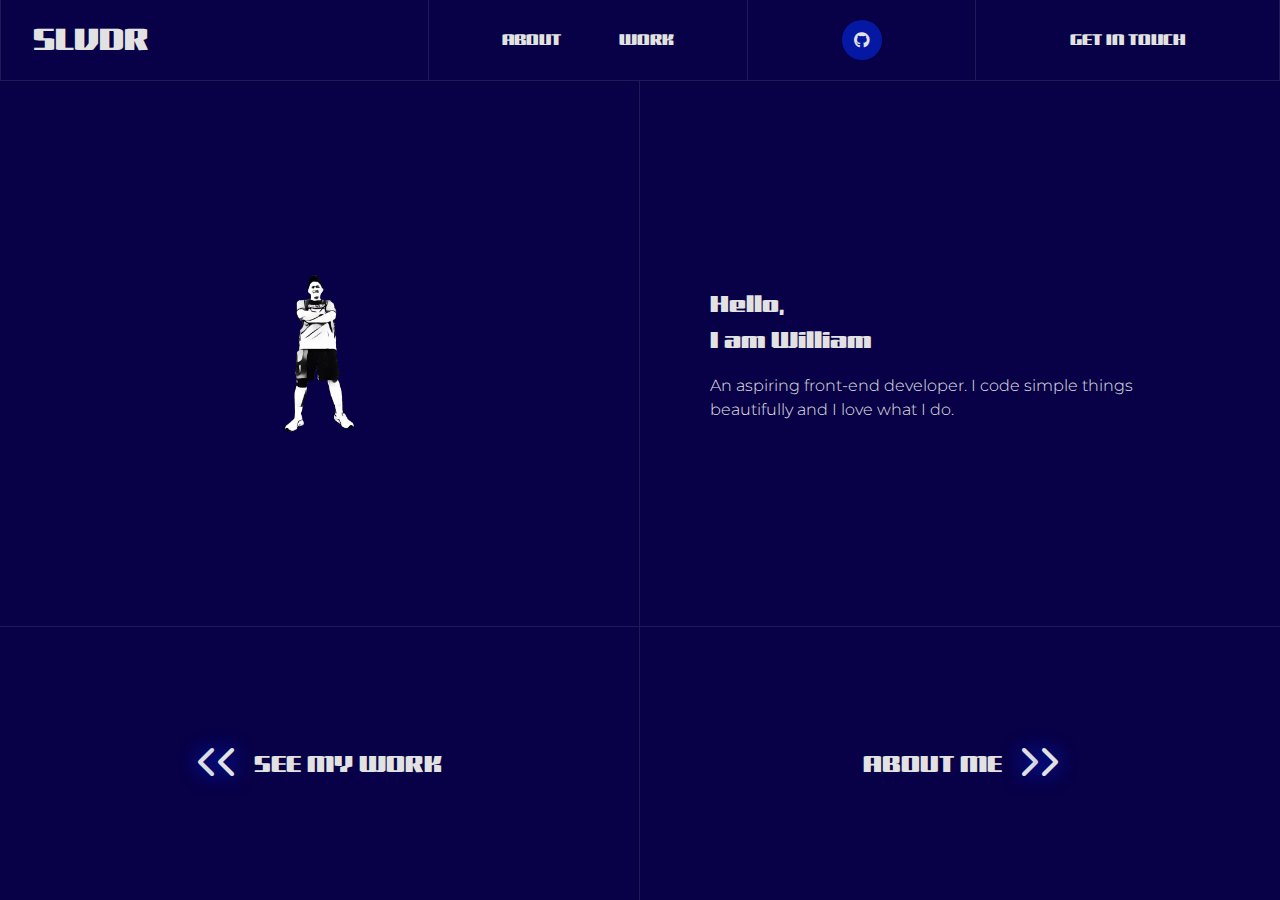
<file: index.html>
<!DOCTYPE html>
<html lang="en">
  <head>
    <meta charset="UTF-8" />
    <meta http-equiv="X-UA-Compatible" content="IE=edge" />
    <meta name="viewport" content="width=device-width, initial-scale=1.0" />
    <link
      rel="stylesheet"
      href="https://cdnjs.cloudflare.com/ajax/libs/font-awesome/6.3.0/css/all.min.css"
    />
    <link rel="preconnect" href="https://fonts.googleapis.com" />
    <link rel="preconnect" href="https://fonts.gstatic.com" crossorigin />
    <link
      href="https://fonts.googleapis.com/css2?family=Gajraj+One&family=Montserrat:wght@300&family=Tilt+Prism&display=swap"
      rel="stylesheet"
    />
    <link rel="stylesheet" href="styles.css" />
    <title>Portfolio New Version</title>
  </head>
  <body>
    <div class="wrapper">
      <nav>
        <div id="nav-logo-section" class="nav-section">
          <a href="index.html" class="logo">SLVDR</a>
        </div>
        <div id="nav-link-section" class="nav-section">
          <a href="about.html">ABOUT</a>
          <a href="work.html">WORK</a>
        </div>
        <div id="nav-social-section" class="nav-section">
          <a href="https://github.com/SLVDRjr" target="_blank"
            ><i class="fa-brands fa-github"></i
          ></a>
        </div>
        <div id="nav-contact-section" class="nav-section">
          <a href="contact.php">GET IN TOUCH</a>
        </div>
        <button class="nav-bars" aria-expanded="false">
          <span class="bar"></span>
          <span class="bar"></span>
        </button>
        <!-- Mobile Nav -->
        <div class="mobile-nav" data-visible="false">
          <div id="mobile-nav-link-section" class="mobile-nav-section">
            <a href="about.html">ABOUT</a>
            <a href="work.html">WORK</a>
            <a href="contact.php">CONTACT</a>
          </div>
          <div id="mobile-nav-social-section" class="mobile-nav-section">
            <a href="https://github.com/SLVDRjr" target="_blank"
              ><i class="fa-brands fa-github"></i
            ></a>
          </div>
        </div>
      </nav>
      <main class="home">
        <article>
          <div class="hero-image-section article-section">
            <img src="profile-pictures/profile-1.png" alt="" />
          </div>
          <div class="hero-info-section article-section">
            <div class="hero-info">
              <span>
                Hello, <br />
                I am William
              </span>
              <p>
                An aspiring front-end developer. I code simple things
                beautifully and I love what I do.
              </p>
            </div>
          </div>
          <div class="hero-nav-section article-section">
            <a href="work.html" class="article-nav-button">
              <span class="arrow second"
                ><i class="fa-solid fa-chevron-left"></i
              ></span>
              <span class="arrow first"
                ><i class="fa-solid fa-chevron-left"></i
              ></span>
              <span class="hero-nav-text">SEE MY WORK</span>
            </a>
            <a href="about.html" class="article-nav-button">
              <span class="hero-nav-text">ABOUT ME</span>
              <span class="arrow first"
                ><i class="fa-solid fa-chevron-right"></i
              ></span>
              <span class="arrow second"
                ><i class="fa-solid fa-chevron-right"></i
              ></span>
            </a>
          </div>
        </article>
      </main>
    </div>
    <script src="main.js"></script>
  </body>
</html>
</file>
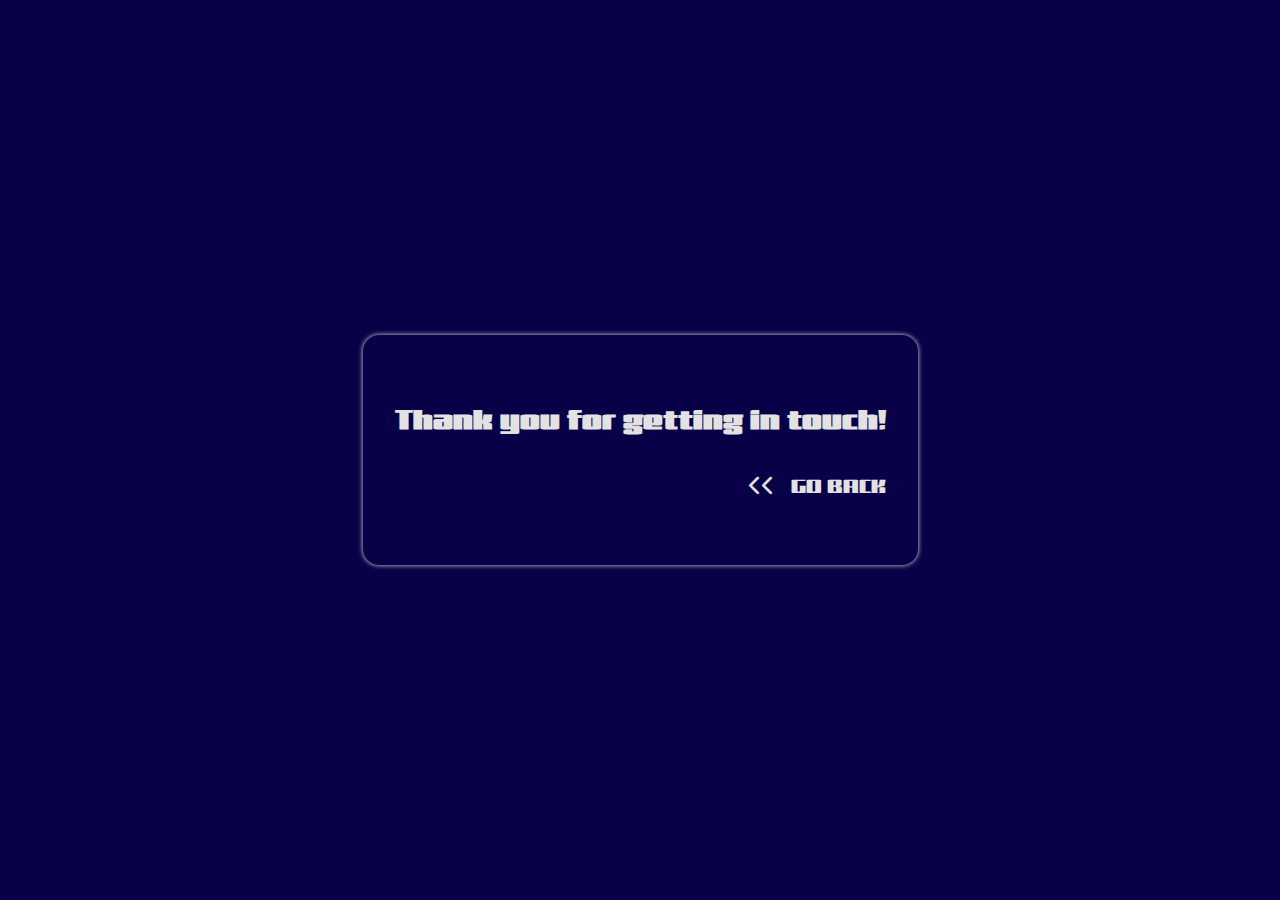
<file: message.html>
<!DOCTYPE html>
<html lang="en">
  <head>
    <meta charset="UTF-8" />
    <meta http-equiv="X-UA-Compatible" content="IE=edge" />
    <meta name="viewport" content="width=device-width, initial-scale=1.0" />
    <link
      rel="stylesheet"
      href="https://cdnjs.cloudflare.com/ajax/libs/font-awesome/6.3.0/css/all.min.css"
    />
    <link rel="preconnect" href="https://fonts.googleapis.com" />
    <link rel="preconnect" href="https://fonts.gstatic.com" crossorigin />
    <link
      href="https://fonts.googleapis.com/css2?family=Gajraj+One&family=Montserrat:wght@300&family=Tilt+Prism&display=swap"
      rel="stylesheet"
    />
    <link rel="stylesheet" href="message.css" />
    <title>Portfolio New Version</title>
  </head>

  <body>
    <div class="message-container">
      <main class="message">
        <h2>Thank you for getting in touch!</h2>
        <a href="contact.php"
          ><span class="arrow second"
            ><i class="fa-solid fa-chevron-left"></i
          ></span>
          <span class="arrow first"
            ><i class="fa-solid fa-chevron-left"></i></span
          >GO BACK</a
        >
      </main>
    </div>
    <script src="main.js"></script>
  </body>
</html>
</file>
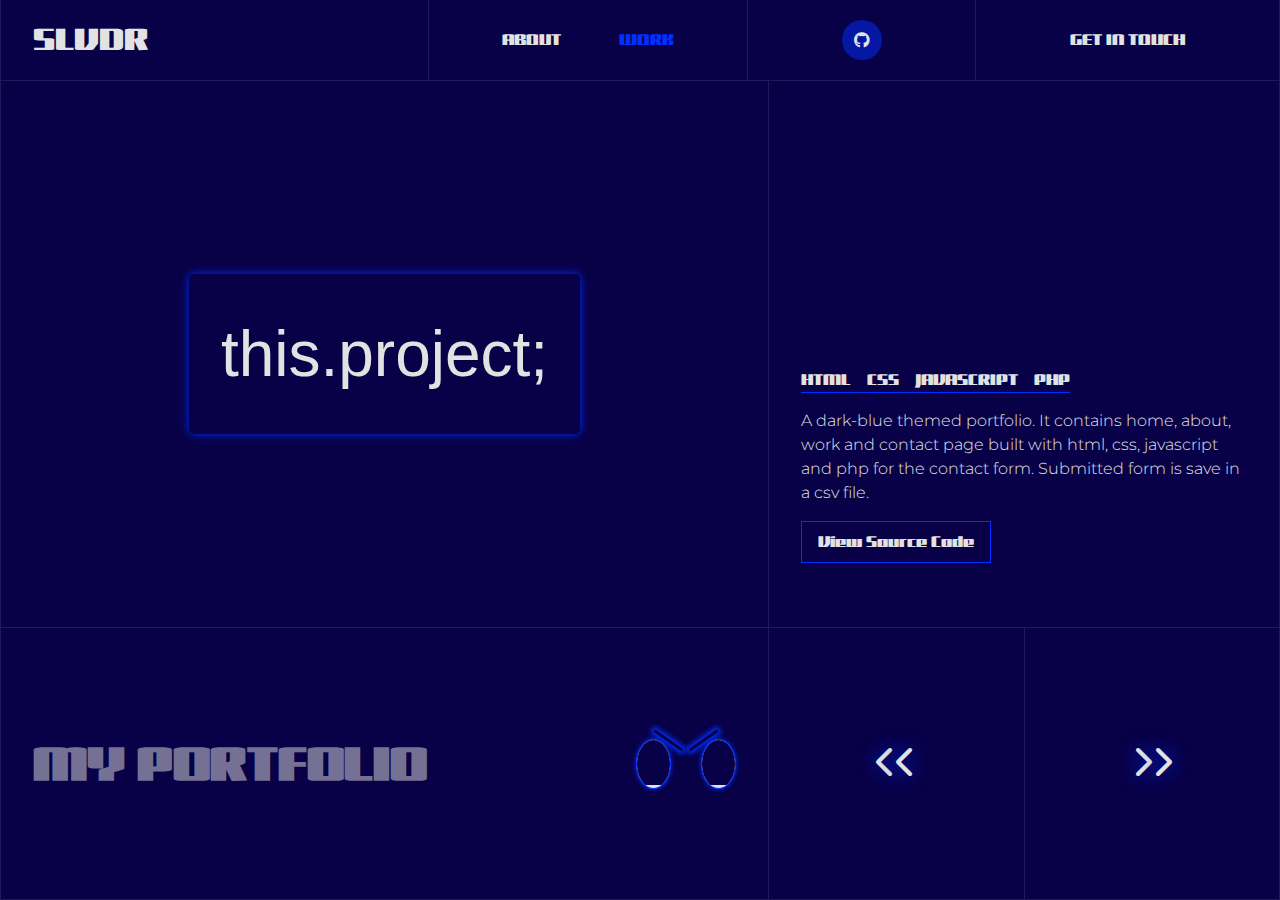
<file: work.html>
<!DOCTYPE html>
<html lang="en">
  <head>
    <meta charset="UTF-8" />
    <meta http-equiv="X-UA-Compatible" content="IE=edge" />
    <meta name="viewport" content="width=device-width, initial-scale=1.0" />
    <link
      rel="stylesheet"
      href="https://cdnjs.cloudflare.com/ajax/libs/font-awesome/6.3.0/css/all.min.css"
    />
    <link rel="preconnect" href="https://fonts.googleapis.com" />
    <link rel="preconnect" href="https://fonts.gstatic.com" crossorigin />
    <link
      href="https://fonts.googleapis.com/css2?family=Gajraj+One&family=Montserrat:wght@300&family=Tilt+Prism&display=swap"
      rel="stylesheet"
    />
    <link rel="stylesheet" href="styles.css" />
    <title>Portfolio New Version</title>
  </head>
  <body>
    <div class="wrapper">
      <nav>
        <div id="nav-logo-section" class="nav-section">
          <a href="index.html" class="logo">SLVDR</a>
        </div>
        <div id="nav-link-section" class="nav-section">
          <a href="about.html">ABOUT</a>
          <a href="work.html" class="active">WORK</a>
        </div>
        <div id="nav-social-section" class="nav-section">
          <a href="https://github.com/SLVDRjr" target="_blank"
            ><i class="fa-brands fa-github"></i
          ></a>
        </div>
        <div id="nav-contact-section" class="nav-section">
          <a href="contact.php">GET IN TOUCH</a>
        </div>
        <button class="nav-bars" aria-expanded="false">
          <span class="bar"></span>
          <span class="bar"></span>
        </button>
        <!-- Mobile Nav -->
        <div class="mobile-nav" data-visible="false">
          <div id="mobile-nav-link-section" class="mobile-nav-section">
            <a href="about.html">ABOUT</a>
            <a href="work.html" class="active">WORK</a>
            <a href="contact.php">CONTACT</a>
          </div>
          <div id="mobile-nav-social-section" class="mobile-nav-section">
            <a href="https://github.com/SLVDRjr" target="_blank"
              ><i class="fa-brands fa-github"></i
            ></a>
          </div>
        </div>
      </nav>
      <main class="work">
        <article class="slide" data-index="0" data-status="active">
          <div
            id="first-work-image-section"
            class="work-image-section article-section"
          >
            <h2>this.project;</h2>
          </div>
          <div class="work-description-section article-section">
            <div class="tags">
              <span>HTML</span>
              <span>CSS</span>
              <span>JAVASCRIPT</span>
              <span>PHP</span>
            </div>
            <p>
              A dark-blue themed portfolio. It contains home, about, work and
              contact page built with html, css, javascript and php for the
              contact form. Submitted form is save in a csv file.
            </p>
            <div class="work-title-links my-portfolio-link">
              <a
                href="https://github.com/SLVDRjr/my-portfolio-v2"
                target="_blank"
                >View Source Code</a
              >
            </div>
          </div>
          <div class="work-title-section article-section">
            <h2 class="work-title">MY PORTFOLIO</h2>
            <div class="eyes">
              <div class="brow"></div>
              <div class="brow"></div>
              <div class="eye">
                <div class="eye-shadow"></div>
                <div class="eye-ball"></div>
              </div>
              <div class="eye">
                <div class="eye-shadow"></div>
                <div class="eye-ball"></div>
              </div>
            </div>
          </div>
          <div class="work-nav-section article-section">
            <button
              id="arrow-left"
              class="work-nav-button"
              type="button"
              onclick="handleLeftClick()"
            >
              <span class="arrow second"
                ><i class="fa-solid fa-chevron-left"></i
              ></span>
              <span class="arrow first"
                ><i class="fa-solid fa-chevron-left"></i
              ></span>
            </button>
            <button
              id="arrow-right"
              class="work-nav-button"
              type="button"
              onclick="handleRightClick()"
            >
              <span class="arrow first"
                ><i class="fa-solid fa-chevron-right"></i
              ></span>
              <span class="arrow second"
                ><i class="fa-solid fa-chevron-right"></i
              ></span>
            </button>
          </div>
        </article>
        <article class="slide" data-index="1" data-status="inactive">
          <div class="work-image-section article-section">
            <img
              src="background-img/todo-list.jpg"
              alt="light and dark blue themed todo list"
            />
          </div>
          <div class="work-description-section article-section">
            <div class="tags">
              <span>HTML</span>
              <span>CSS</span>
              <span>JAVASCRIPT</span>
            </div>
            <p>
              A simple todo list app with the ability to display, create, edit
              and delete your tasks. I used local storage built into a web
              browser to save to-do items.
            </p>
            <div class="work-title-links">
              <a href="https://wiljan.li2.cc/todo-list/" target="_blank"
                >View Website</a
              >
              <a href="https://github.com/SLVDRjr/todo-list" target="_blank"
                >View Source Code</a
              >
            </div>
          </div>
          <div class="work-title-section article-section">
            <h2 class="work-title">TODO LIST APP</h2>
            <div class="eyes">
              <div class="brow"></div>
              <div class="brow"></div>
              <div class="eye">
                <div class="eye-shadow"></div>
                <div class="eye-ball"></div>
              </div>
              <div class="eye">
                <div class="eye-shadow"></div>
                <div class="eye-ball"></div>
              </div>
            </div>
          </div>
          <div class="work-nav-section article-section">
            <button
              id="arrow-left"
              class="work-nav-button"
              type="button"
              onclick="handleLeftClick()"
            >
              <span class="arrow second"
                ><i class="fa-solid fa-chevron-left"></i
              ></span>
              <span class="arrow first"
                ><i class="fa-solid fa-chevron-left"></i
              ></span>
            </button>
            <button
              id="arrow-right"
              class="work-nav-button"
              type="button"
              onclick="handleRightClick()"
            >
              <span class="arrow first"
                ><i class="fa-solid fa-chevron-right"></i
              ></span>
              <span class="arrow second"
                ><i class="fa-solid fa-chevron-right"></i
              ></span>
            </button>
          </div>
        </article>
        <article class="slide" data-index="2" data-status="inactive">
          <div class="work-image-section article-section">
            <img
              src="background-img/sushi-template-website.png"
              alt="homepage for a sushi website"
            />
          </div>
          <div class="work-description-section article-section">
            <div class="tags">
              <span>HTML</span>
              <span>CSS</span>
              <span>JAVASCRIPT</span>
            </div>
            <p>A fully responsive homepage template for a sushi website.</p>
            <div class="work-title-links">
              <a
                href="https://wiljan.li2.cc/sushi-homepage-template/"
                target="_blank"
                >View Website</a
              >
              <a
                href="https://github.com/SLVDRjr/sushi-homepage-template"
                target="_blank"
                >View Source Code</a
              >
            </div>
          </div>
          <div class="work-title-section article-section">
            <h2 class="work-title">HOMEPAGE TEMPLATE</h2>
            <div class="eyes">
              <div class="brow"></div>
              <div class="brow"></div>
              <div class="eye">
                <div class="eye-shadow"></div>
                <div class="eye-ball"></div>
              </div>
              <div class="eye">
                <div class="eye-shadow"></div>
                <div class="eye-ball"></div>
              </div>
            </div>
          </div>
          <div class="work-nav-section article-section">
            <button
              id="arrow-left"
              class="work-nav-button"
              type="button"
              onclick="handleLeftClick()"
            >
              <span class="arrow second"
                ><i class="fa-solid fa-chevron-left"></i
              ></span>
              <span class="arrow first"
                ><i class="fa-solid fa-chevron-left"></i
              ></span>
            </button>
            <button
              id="arrow-right"
              class="work-nav-button"
              type="button"
              onclick="handleRightClick()"
            >
              <span class="arrow first"
                ><i class="fa-solid fa-chevron-right"></i
              ></span>
              <span class="arrow second"
                ><i class="fa-solid fa-chevron-right"></i
              ></span>
            </button>
          </div>
        </article>
        <article class="slide" data-index="3" data-status="inactive">
          <div class="work-image-section article-section">
            <img
              src="background-img/image-slider.png"
              alt="an image of a slider"
            />
          </div>
          <div class="work-description-section article-section">
            <div class="tags">
              <span>HTML</span>
              <span>CSS</span>
              <span>JAVASCRIPT</span>
            </div>
            <p>A draggable image slider.</p>
            <div class="work-title-links">
              <a
                href="https://wiljan.li2.cc/draggable-image-slider/"
                target="_blank"
                >View Website</a
              >
              <a
                href="https://github.com/SLVDRjr/draggable-image-slider"
                target="_blank"
                >View Source Code</a
              >
            </div>
          </div>
          <div class="work-title-section article-section">
            <h2 class="work-title">IMAGE SLIDER</h2>
            <div class="eyes">
              <div class="brow"></div>
              <div class="brow"></div>
              <div class="eye">
                <div class="eye-shadow"></div>
                <div class="eye-ball"></div>
              </div>
              <div class="eye">
                <div class="eye-shadow"></div>
                <div class="eye-ball"></div>
              </div>
            </div>
          </div>
          <div class="work-nav-section article-section">
            <button
              id="arrow-left"
              class="work-nav-button"
              type="button"
              onclick="handleLeftClick()"
            >
              <span class="arrow second"
                ><i class="fa-solid fa-chevron-left"></i
              ></span>
              <span class="arrow first"
                ><i class="fa-solid fa-chevron-left"></i
              ></span>
            </button>
            <button
              id="arrow-right"
              class="work-nav-button"
              type="button"
              onclick="handleRightClick()"
            >
              <span class="arrow first"
                ><i class="fa-solid fa-chevron-right"></i
              ></span>
              <span class="arrow second"
                ><i class="fa-solid fa-chevron-right"></i
              ></span>
            </button>
          </div>
        </article>
      </main>
    </div>
    <script src="main.js"></script>
  </body>
</html>
</file>
<file: styles.css>
*{
  margin: 0;
  padding: 0;
  box-sizing: border-box;
}

input, button, textarea, select {
  font: inherit;
}

h1, h2, h3, a, p, span, i, label{
  font-family: 'Gajraj One', cursive;
  color: #e2e2e2;
}

img{
  max-width: 100%;
  display: block;
}

h2{
  font-size: 2rem;
}

h3{
  font-size: 1.5rem;
}

p{
  font-family: 'Montserrat', sans-serif;
  font-weight: 300;
}

p.title{
  font-family: 'Gajraj One', cursive;
  font-size: 1.5rem;
  align-self: flex-start;
  border-bottom: 1px solid #002fff;
}

a{
  text-decoration: none;
}

.logo{
  font-family: 'Gajraj One', cursive;
  font-size: 2rem;
  color: #e2e2e2;
}

:root{
  --bg-primary: #080147;
  --bg-secondary: #000e4e;
  --color: #e2e2e2;
  --border-color: #ffffff1a;
}

body{
  font-family: 'Gajraj One', cursive;
  color: #e2e2e2;
  background-color: var(--bg-primary);
  overflow-x: hidden;
  line-height: 1.5;
}

.wrapper{
  max-width: 1440px;
  margin-inline: auto;
  display: flex;
  flex-direction: column;
  height: 100vh;
  border-bottom: none;
}

nav{
  display: flex;
  justify-content: space-between;
  align-items: center;
  border-bottom: 1px solid var(--border-color);
  background-color: var(--bg-primary);
  position: sticky;
  top: 0;
  z-index: 999;
}

nav > .nav-section{
  padding: 1rem 2rem;
  display: flex;
  justify-content: space-evenly;
  align-items: center;
  gap: 1rem;
  border-left: 1px solid var(--border-color);
  flex-grow: 1;
}

nav > .nav-section:nth-child(4){
  border-right: 1px solid var(--border-color);
}

#nav-logo-section{
  justify-content: flex-start;
  flex-grow: 2;
}

#nav-link-section, #nav-social-section, #nav-contact-section{
  display: none;
}

#nav-link-section a, #nav-contact-section a{
  transition: .3s ease;
}

#nav-link-section a:hover, #nav-contact-section a:hover, #nav-link-section a.active, #nav-contact-section a.active{
  color: #002fff;
}

#nav-social-section a{
  transition: .3s ease;
  width: 40px;
  aspect-ratio: 1/1;
  display: flex;
  justify-content: center;
  align-items: center;
  border-radius: 50%;
  background-color: #002fff80;
}

#nav-social-section a:hover{
  background-color: #002fff;
}

.nav-bars{
  padding-inline: 2rem;
  background-color: transparent;
  border: none;
  cursor: pointer;
  border-left: 1px solid var(--border-color);
  align-self: stretch;
}

.nav-bars:hover .bar{
  background-color: #002fff;
}

.nav-bars span{
  display: block;
  width: 25px;
  height: 2px;
  margin: 5px auto;
  background-color: var(--color);
  border-radius: 0.25rem;
  transition: all 0.3s ease-in-out;
}

.nav-bars[aria-expanded="true"] span:nth-child(1){
  transform: translateY(4px) rotate(45deg);
}

.nav-bars[aria-expanded="true"] span:nth-child(2){
  transform: translateY(-3px) rotate(-45deg);
}

@media (min-width: 992px){
  #nav-link-section{
    display: flex;
    align-self: stretch;
  }

  #nav-social-section, #nav-contact-section{
    display: flex;
    align-self: stretch;
  }

  .nav-bars{
    display: none;
  }

  .mobile-nav{
    display: none !important;
  }
}

/* Mobile Nav */
.mobile-nav{
  position: fixed;
  z-index: -1;
  background-color: #080147;
  inset: 0 0 0 0;
  transform: translateY(-100%);
  transition: transform .5s ease-in-out;
  display: flex;
  justify-content: center;
  align-items: center;
  flex-direction: column;
  gap: 2rem;
}

.mobile-nav[data-visible="true"]{
  transform: translateY(0%);
}

#mobile-nav-link-section{
  display: flex;
  flex-direction: column;
  align-items: center;
  gap: 2rem;
}

#mobile-nav-link-section a{
  font-size: 2rem;
  transition: all .3s ease-in-out;
}

#mobile-nav-link-section a:hover{
  color: #002fff;
  transform: scale(1.2);
}

#mobile-nav-link-section a.active{
  color: #002fff;
}

#mobile-nav-social-section{
  display: flex;
  gap: 2rem;
}

#mobile-nav-social-section a{
  display: flex;
  justify-content: center;
  align-items: center;
  width: 60px;
  aspect-ratio: 1/1;
  border-radius: 50%;
  transition: .3s ease;
  background-color: #002fff80;
}

#mobile-nav-social-section a:hover{
  background-color: #002fff;
}

/* HOME main */
main.home{
  flex-grow: 1;
}

main.home > article{
  display: grid;
  grid-template-rows: repeat(3, 1fr);
  height: 100%;
}

main.home > article > .article-section{
  display: flex;
  justify-content: center;
  align-items: center;
  padding: 4rem 2rem;
  height: 100%;
  transition: .3s ease-in-out;
}

main.home article .hero-image-section{
  border-bottom: 1px solid var(--border-color);
  border-right: 1px solid var(--border-color);
}

main.home article .hero-image-section img{
  max-width: 12%;
}

main.home article .hero-info-section{
  border-bottom: 1px solid var(--border-color);
}

main.home article .hero-info-section .hero-info{
 display: flex;
 flex-direction: column;
 justify-content: center;
 align-items: flex-start;
 gap: 1rem;
 max-width: 500px;
 margin-inline: auto;
}

main.home article .hero-info-section span{
  font-size: 1.5rem;
}

main.home > article > .hero-nav-section{
  padding: 0;
}

main.home > article > .hero-nav-section a{
  display: flex;
  justify-content: center;
  align-items: center;
  align-self: stretch;
  justify-self: stretch;
  flex-grow: 1;
  width: 100%;
  font-size: 2rem;
  border-right: 1px solid var(--border-color);
  padding-inline: 2rem;
}

main.home > article > .hero-nav-section a span i{
  text-shadow: 0 0 20px #002fff;
}

main.home > article > .hero-nav-section a .hero-nav-text{
  font-size: 1.5rem;
}

main.home > article > .hero-nav-section a:nth-child(2){
  border-right: none;
}

main.home > article > .hero-nav-section a:nth-child(1) span:nth-child(3){
  margin-left: 1rem;
}

main.home > article > .hero-nav-section a:nth-child(2) span:nth-child(1){
  margin-right: 1rem;
}

main.home > article > .hero-nav-section a:hover:nth-child(2) .arrow{
  animation: moveRight 1.4s linear infinite ;
}

main.home > article > .hero-nav-section a:hover:nth-child(2) .arrow.first{
  animation: moveRight 1.4s linear 0.2s infinite ;
}

main.home > article > .hero-nav-section a:hover:nth-child(1) .arrow{
  animation: moveLeft 1.4s linear infinite ;
}

main.home > article > .hero-nav-section a:hover:nth-child(1) .arrow.first{
  animation: moveLeft 1.4s linear 0.2s infinite ;
}

@media (min-width: 768px){
  main.home > article{
    grid-template-columns: repeat(2, 1fr);
    grid-template-rows: 2fr 1fr;
  }

  main.home > article > .hero-nav-section{
    grid-column: span 2;
  }
}

/* ABOUT main */
main.about{
  flex-grow: 1;
}

main.about > article{
  display: grid;
  grid-template-columns: 1fr;
  grid-template-rows: repeat(2, 1fr) repeat(2, .5fr);
  height: 100%;
}

main.about > article > .article-section{
  padding: 4rem 2rem;
  height: 100%;
  transition: .3s ease-in-out;
}

main.about > article .about-image-section{
  border-bottom: 1px solid var(--border-color);
}

main.about > article .about-info-section{
  display: flex;
  flex-direction: column;
  justify-content: center;
  gap: 2rem;
  border-bottom: 1px solid var(--border-color);
  border-right: 1px solid var(--border-color);
}

main.about > article .about-info-section p{
  max-width: 500px;
}

/* Animation Pop-out */
.profile{
  position: relative;
  max-width: 15rem;
  margin-inline: auto;
}

.profile-container{
  /* background-color: blue; */
  aspect-ratio: 1/1.25;
  display: grid;
  align-items: end;
  border-radius: 0 0 100vw 100vw;
  overflow: hidden;
  transition: transform 250ms ease;
}

.profile-container:hover{
  transform: scale(1.1);
}

.profile-circle{
  position: absolute;
  inset: auto 0 0;
  aspect-ratio: 1/1;
  object-fit: cover;
  border-radius: 50%;
  margin-inline: auto;
}

.profile-img{
  position: relative;
  left: 2rem;
  max-width: 90%;
  z-index: 2;
  transition: transform 250ms ease;
}

.profile-container:hover .profile-img{
  transform: scale(1.1) translateY(-.5rem);
}

main.about > article .about-frontend-skills-section, main.about > article .about-backend-skills-section{
  display: flex;
  align-items: center;
  border-bottom: 1px solid var(--border-color);
}

main.about > article .about-frontend-skills-section{
  border-right: 1px solid var(--border-color);
}

main.about > article .about-frontend-skills-section i, main.about > article .about-backend-skills-section i{
  font-size: 2rem;
}

main.about > article .frontend-skills{
  display: flex;
  gap: 2rem;
}

main.about > article .frontend-skill, main.about > article .backend-skill{
  display: flex;
  align-items: center;
  gap: 1rem;
  margin-top: 1rem;
  opacity: 0;
  transform: translateY(200%);
  transition: .5s all ease-in-out;
}

main.about > article .frontend-skill:nth-child(2){
  transition-delay: .1s;
}

main.about > article .frontend-skill:nth-child(3){
  transition-delay: .2s;
}

main.about > article .frontend-skill.show, main.about > article .backend-skill.show{
  transform: translateY(0%);
  opacity: 1;
}

/* ABOUT Media Queries */
@media (min-width: 768px){
  main.about > article{
  grid-template-columns: 1.5fr 1fr;
  grid-template-rows: 2fr 1fr;
  }

  main.about > article .about-info-section{
   border-right: 1px solid var(--border-color);
  }

  main.about > article .about-frontend-skills-section{
    border-right: 1px solid var(--border-color);
  }
}

/* WORK main */
main.work{
  position: relative;
  flex-grow: 1;
  overflow-x: hidden;
}

main.work > article{
  position: absolute;
  left: 0;
  top: 0;
  display: grid;
  grid-template-rows: 1fr 1fr 1fr .5fr;
  width: 100%;
  transition: transform 400ms ease;
}

main.work > article[data-status="active"]{
  transition-delay: 300ms;
}

main.work > article[data-status="inactive"]{
  transform: translateX(-200%);
}

main.work > article[data-status="after"]{
  transform: translateX(200%);
}

main.work > article[data-status="before"]{
  transform: translateX(-200%);
}

main.work > article[data-status="becoming-active-from-before"]{
  transform: translateX(-200%);
  transition: none;
}

main.work > article[data-status="becoming-active-from-after"]{
  transform: translateX(200%);
  transition: none;
}

main.work > article > .article-section{
  padding: 4rem 2rem;
}

main.work > article > .work-title-section{
  border-top: 1px solid var(--border-color);
  border-left: 1px solid var(--border-color);
  order: 2;
}

main.work article .work-image-section{
  padding: 0;
  position: relative;
  overflow: hidden;
  border-left: 1px solid var(--border-color);
}

main.work article .work-image-section img{
  position: absolute;
  width: 100%;
  height: 100%;
  object-fit: cover;
  z-index: 1;
}

main.work article .work-image-section#first-work-image-section{
  display: flex;
  justify-content: center;
  align-items: center;
}

main.work article .work-image-section#first-work-image-section h2{
  font-family: 'Monteseratt', sans-serif;
  font-weight: 300;
  font-size: 4rem;
  box-shadow: 0 0 10px #002fff;
  border-radius: 5px;
  padding: 2rem;
}

main.work article .work-description-section{
  display: flex;
  flex-direction: column;
  justify-content: flex-end;
  gap: 1rem;
  order: 3;
  border-left: 1px solid var(--border-color);
  border-right: 1px solid var(--border-color);
  transition: .3s ease;
  min-height: 350px;
}

main.work article .work-description-section p{
  max-width: 500px;
}

main.work article .work-description-section .tags{
  align-self: flex-start;
  display: flex;
  gap: 1rem;
  border-bottom: 1px solid #002fff;
}

.work-title-links a{
  transition: .3s ease;
  color:#e2e2e2;
  padding: .5rem 1rem;
  border: 1px solid #002fff;
  flex-grow: 1;
}

.work-title-links.my-portfolio-link a{
  flex-grow: unset;
}

.work-title-links a:hover{
  background-color: #000e4e;
}

.work-title-links{
  display: flex;
  align-items: flex-start;
  flex-wrap: wrap;
  gap: 1rem;
  transition: 1s ease-in-out;
}

main.work article .work-title-section{
  display: flex;
  flex-direction: column;
  justify-content: center;
  gap: 2rem;
  align-items: center;
  border-bottom: 1px solid var(--border-color);
  overflow: hidden;
  position: relative;
  padding: 0 2rem;
}

main.work article .work-title-section h2{
  font-size: 3rem;
  text-align: center;
  color:#e2e2e280;
  transition: .3s ease-in-out;
}

main.work article .work-title-section > i{
  font-size: 1rem;
  width: 50px;
  aspect-ratio: 1/1;
  border: 1px solid var(--border-color);
  border-radius: 50%;
  display: flex;
  justify-content: center;
  align-items: center;
  transform: rotate(-45deg);
  transition: all .3s ease;
}

main.work article .work-nav-section{
  display: flex;
  padding: 0;
  order: 4;
}

main.work article .work-nav-section > .work-nav-button{
  display: flex;
  justify-content: center;
  align-items: center;
  font-size: 2rem;
  flex-grow: 1;
  background-color: transparent;
  border: 1px solid var(--border-color);
  transition: .3s ease;
  cursor: pointer;
}

main.work article .work-nav-section > .work-nav-button .arrow i{
  color: #e2e2e2;
  text-shadow: 0 0 20px #002fff;
}

main.work article .work-nav-section button:nth-child(1){
  border-right: none;
}

@keyframes moveRight{
0% {opacity: 1; transform: translateX(0px) scale(1);}
25%{opacity: 0; transform:translateX(12px) scale(0.9);}
26%{opacity: 0; transform:translateX(-12px) scale(0.9);}
55% {opacity: 1; transform: translateX(0px) scale(1);}
}

@keyframes moveLeft{
0% {opacity: 1; transform: translateX(0px) scale(1);}
25%{opacity: 0; transform:translateX(-12px) scale(0.9);}
26%{opacity: 0; transform:translateX(12px) scale(0.9);}
55% {opacity: 1; transform: translateX(0px) scale(1);}
}


.work-nav-button#arrow-right:hover .arrow{
  animation: moveRight 1.4s linear infinite ;
}

.work-nav-button#arrow-right:hover .arrow.first{
  animation: moveRight 1.4s linear 0.2s infinite ;
}

.work-nav-button#arrow-left:hover .arrow{
  animation: moveLeft 1.4s linear infinite ;
}

.work-nav-button#arrow-left:hover .arrow.first{
  animation: moveLeft 1.4s linear 0.2s infinite ;
}

/* Eyes */
.eyes{
  position:relative;
  width:100px;
  display:flex;
  justify-content:space-between;
}

main.work article .work-title-section:hover .eye-shadow{
  height: 25px;
}

main.work article .work-title-section:hover .work-title{
  color: #e2e2e2;
}

.brow{
  position:absolute;
  left:15px;
  height:2.5px;
  width:35px;
  background:#080147;
  border-radius:10px;
  box-shadow:0 0 5px 2.5px #002fff;
  transform:rotate(35deg);
}

.brow:nth-child(2){
  position:absolute;
  left:50px;
  height:2.5px;
  width:35px;
  background:#080147;
  border-radius:10px;
  box-shadow:0 0 5px 2.5px #002fff;
  transform:rotate(-35deg);
}

.eye{
  position:relative;
  height:50px;
  width:35px;
  border:1px solid #002fff;
  border-radius:50%;
  box-shadow:0 0 5px 0 #002fff;
  background: #e2e2e2;
  overflow:hidden;
}

.eye-shadow{
  position:relative;
  width:35px;
  height:45px;
  background:#080147;
  z-index:3;
  transition: .3s ease;
}

.eye-ball{
  position:absolute;
  top:50%;
  left:50%;
  transform:translate(-50%,-50%);
  height:15px;
  width:10px;
  border-radius:100%;
  z-index:0;
  box-shadow:0 0 5px 0;
  background:radial-gradient(#002fff,#080147);
}

/* WORK media queries */
@media (min-width: 1200px){
  main.work article .work-title-section{
    display: flex;
    flex-direction: row;
    justify-content: space-between;
    align-items: center;
    gap: 2rem;
    border-bottom: 1px solid var(--border-color);
    overflow: hidden;
    position: relative;
    padding: 0 2rem;
  }
}

@media (min-width: 992px){
  main.work > article{
    grid-template-columns: 2fr 1fr;
  }
}

@media (min-width: 768px){
  main.work > article{
    grid-template-columns: 1.5fr 1fr;
    grid-template-rows: 2fr 1fr;
    height: 100%;
  }

  main.work article .work-description-section{
    order: 2;
  }

  main.work article .work-title-section{
    order: 3;
  }
}

/* CONTACT main */
main.contact{
  flex-grow: 1;
}

main.contact > article{
  display: grid;
  grid-template-rows: 1fr 2fr .25fr;
  height: 100%;
}

main.contact > article > .article-section{
  height: 100%;
  padding: 4rem 2rem;
}

main.contact > article > .contact-info-section{
  display: flex;
  flex-direction: column;
  justify-content: center;
  border-bottom: 1px solid var(--border-color);
}

main.contact > article > .contact-info-section h2{
  font-size: 2.5rem;
  margin-top: 4rem;
}

main.contact > article > .contact-form-section{
  max-width: 500px;
}

main.contact > article > .contact-form-section form{
  display: grid;
  gap: 2rem;
}

main.contact > article > .contact-form-section form label{
  display: flex;
  justify-content: space-between;
  align-items: center;
}

main.contact > article > .contact-form-section form label > span{
  font-family: 'Montserrat', sans-serif;
  font-weight: 300;
  font-size: 0.875rem;
}

main.contact > article > .contact-form-section input, main.contact > article > .contact-form-section textarea, main.contact > article > .contact-form-section button{
  width: 100%;
}

main.contact > article > .contact-form-section input, main.contact > article > .contact-form-section textarea{
  font-family: 'Montserrat', sans-serif;
  font-weight: 300;
  padding: .5rem 1rem;
  border-radius: .5rem;
  border: 1px solid #e2e2e250;
  background-color: #000e4e;
  color: #e2e2e2;
  transition: .3s ease;
}

main.contact > article > .contact-form-section textarea{
  min-height: 15vh;
  resize: vertical;
}

main.contact > article > .contact-form-section .submit{
  font-family: 'Gajraj One', cursive;
  padding: .5rem 1rem;
  border-radius: 2rem;
  border: 1px solid #e2e2e2;
  background-color: #000e4e;
  color: #e2e2e2;
  cursor: pointer;
}

main.contact > article > .contact-form-section .submit:hover{
  background-color: #080147;
}

main.contact > article > .contact-form-section input:hover, main.contact > article > .contact-form-section textarea:hover{
  border-color: #e2e2e2;
}

main.contact > article > .contact-form-section input:focus, main.contact > article > .contact-form-section textarea:focus{
  outline: none;
  border-color: #e2e2e2;
}

main.contact > article > .contact-footer-section{
  border-top: 1px solid var(--border-color);
  display: flex;
  align-items: center;
  padding-left: 2rem;
}

@media (min-width: 768px){
  main.contact > article{
    grid-template-columns: 1.5fr 1fr;
    grid-template-rows: 2fr .25fr;
  }

  main.contact > article > .contact-info-section{
    border-bottom: none;
  }

  main.contact > article > .contact-form-section{
    border-left: 1px solid var(--border-color);
  }

  main.contact > article > .contact-footer-section{
    grid-column: span 2;
  }
}
</file>
<file: message.css>
/* MESSAGE main */
*{
  margin: 0;
  padding: 0;
  box-sizing: border-box;
}

body{
  font-family: 'Gajraj One', cursive;
  background-color: #080147;
  color: #e2e2e2;
  display: flex;
  justify-content: center;
  align-items: center;
  min-height: 100vh;
}

h2{
  font-size: 1.75rem;
  text-align: center;
}

p{
  font-family: 'Montserrat', sans-serif;
  font-weight: 300;
}

.message{
  display: flex;
  flex-direction: column;
  gap: 2rem;
  padding: 4rem 2rem; 
  margin-inline: 1rem;
  border-radius: 1rem;
  box-shadow: 0 0 5px #e2e2e2;
}

a{
  display: flex;
  align-self: flex-end;
  color: #e2e2e2;
  font-size: 1.25rem;
  text-decoration: none;
}

.arrow.first{
  margin-right: 1rem;
}
</file>
